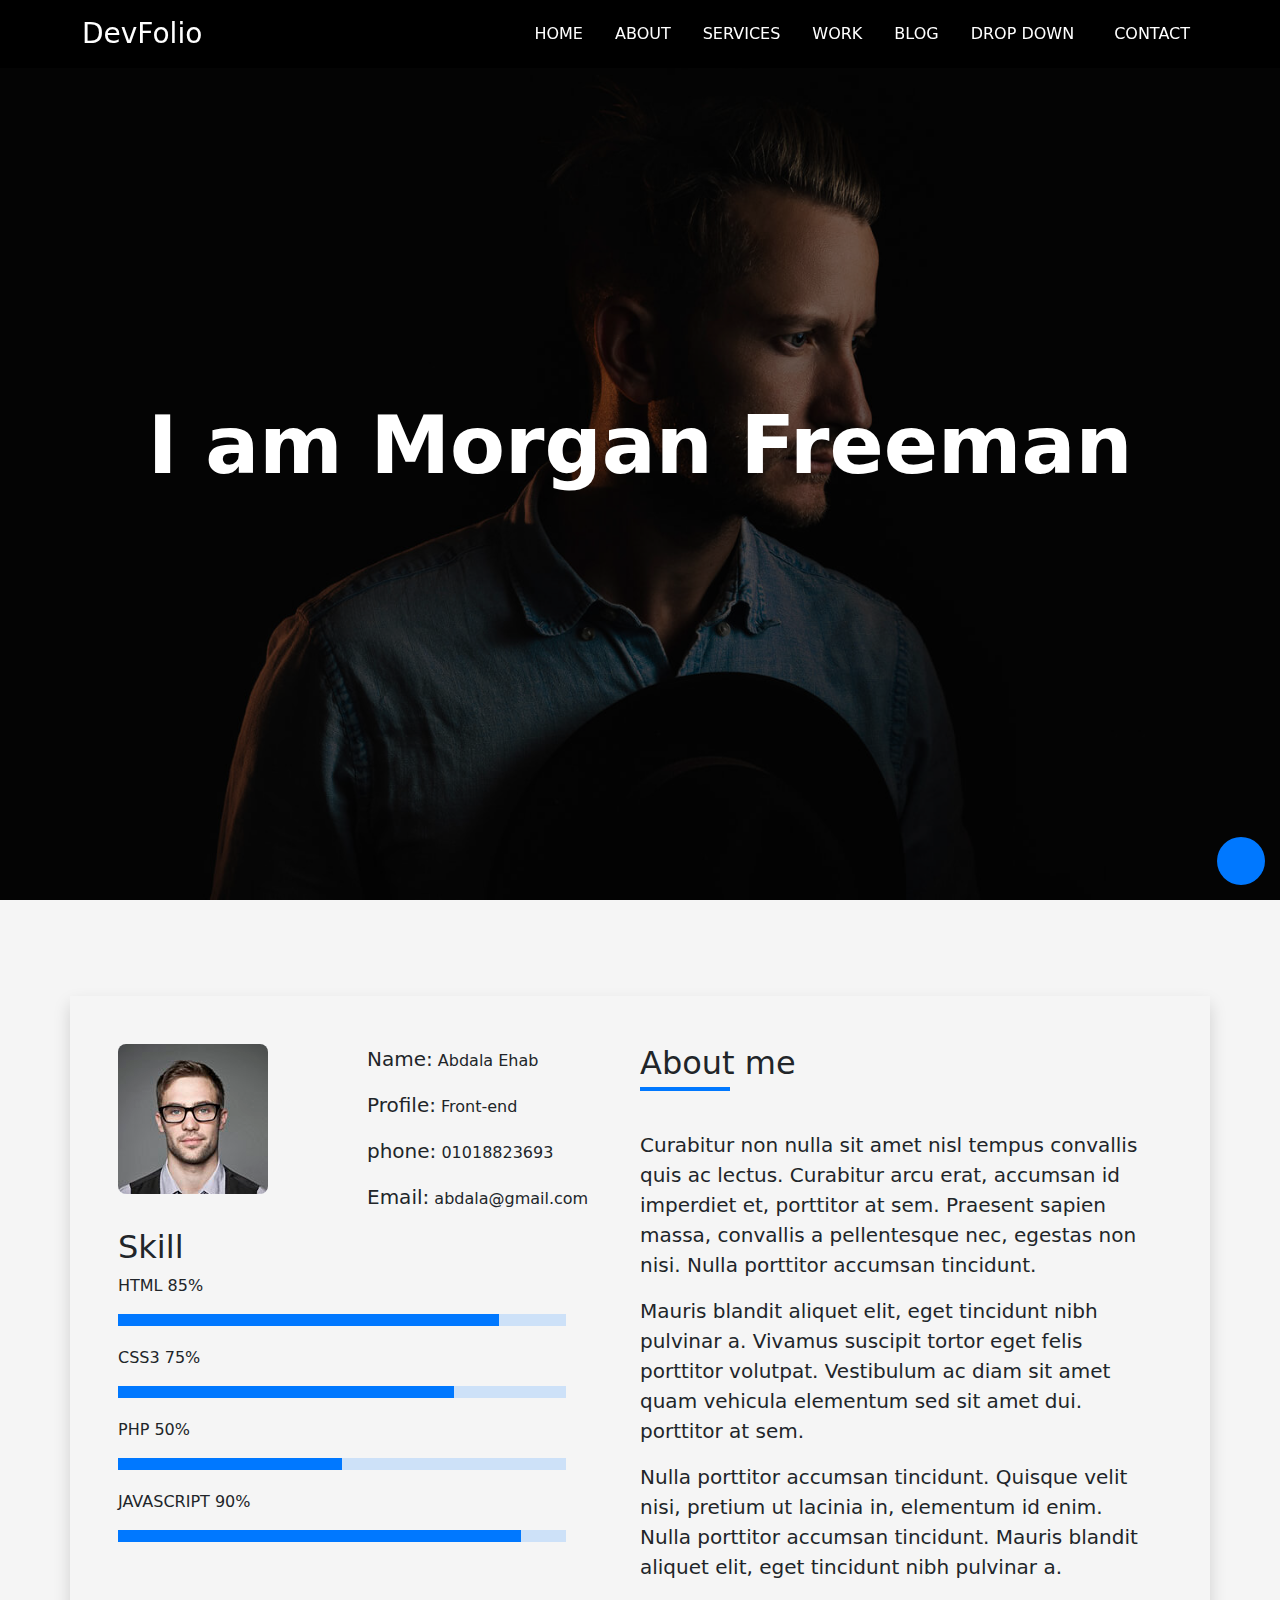
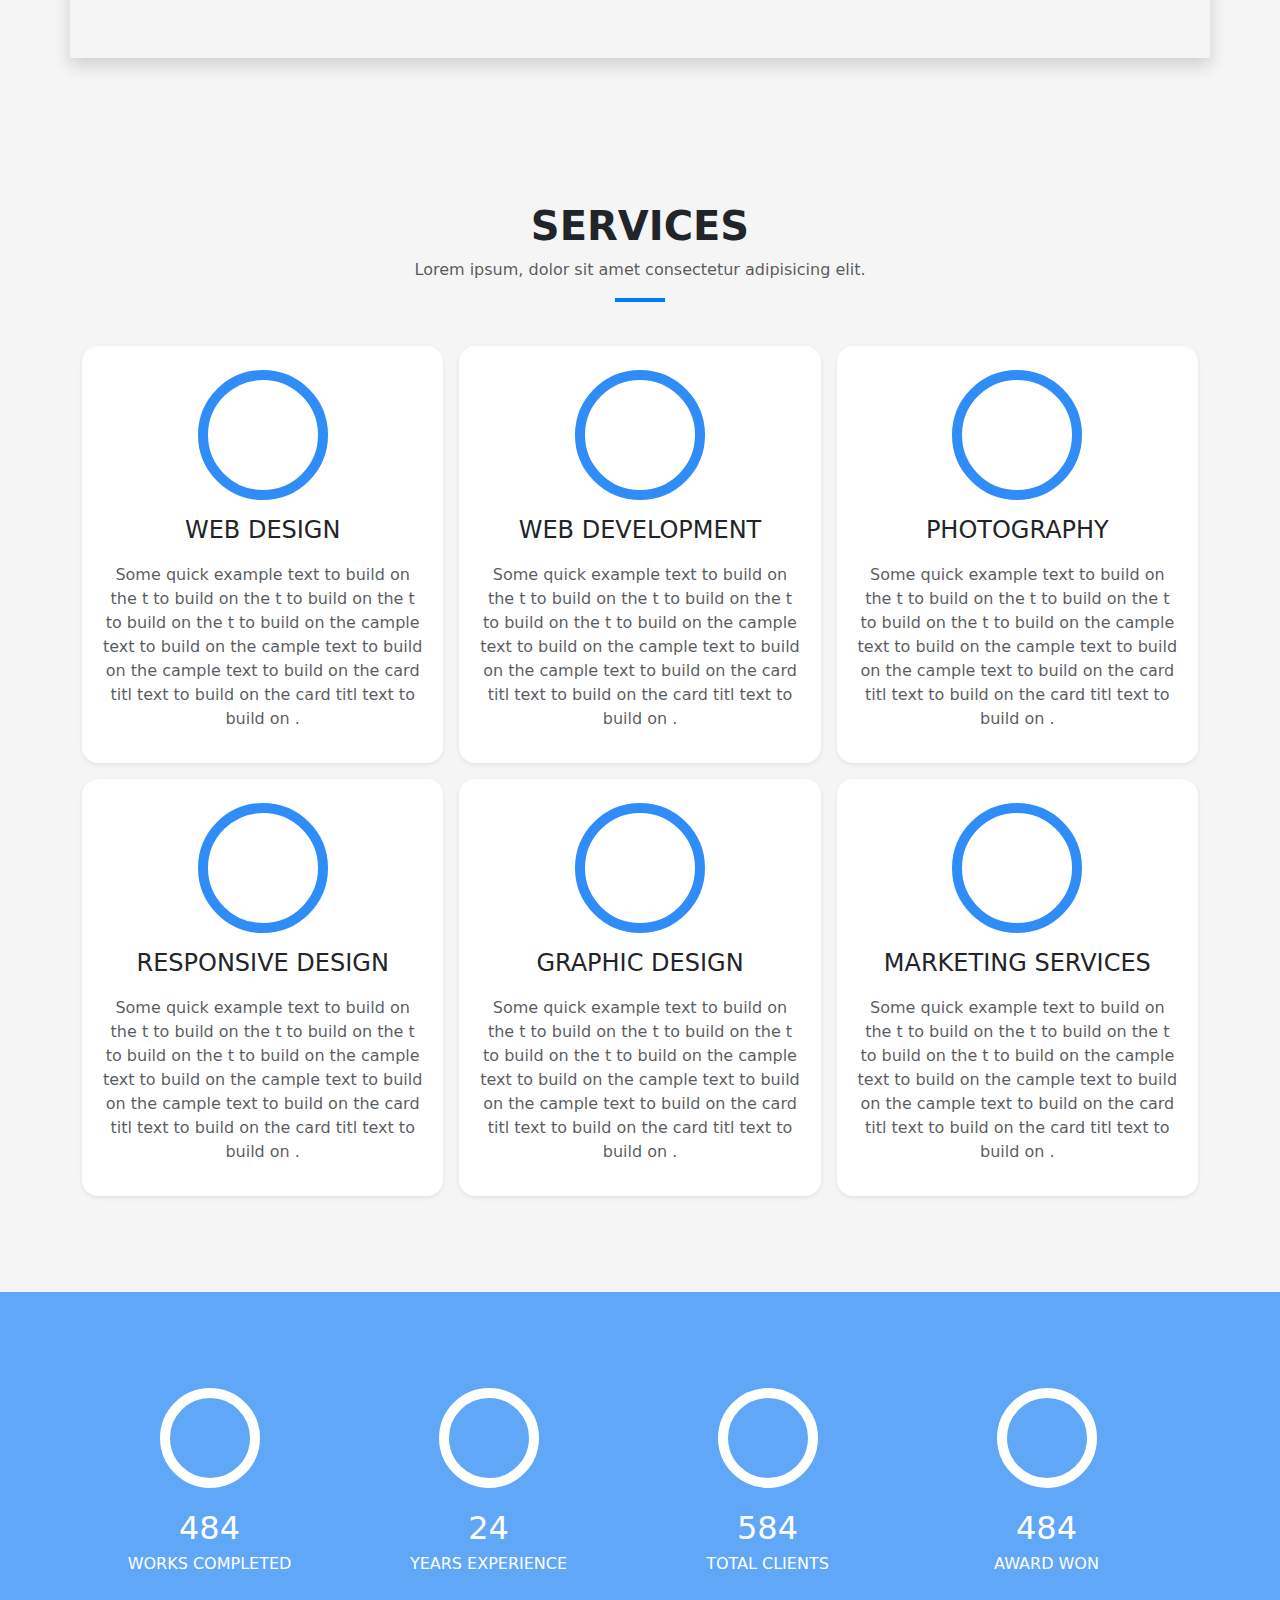
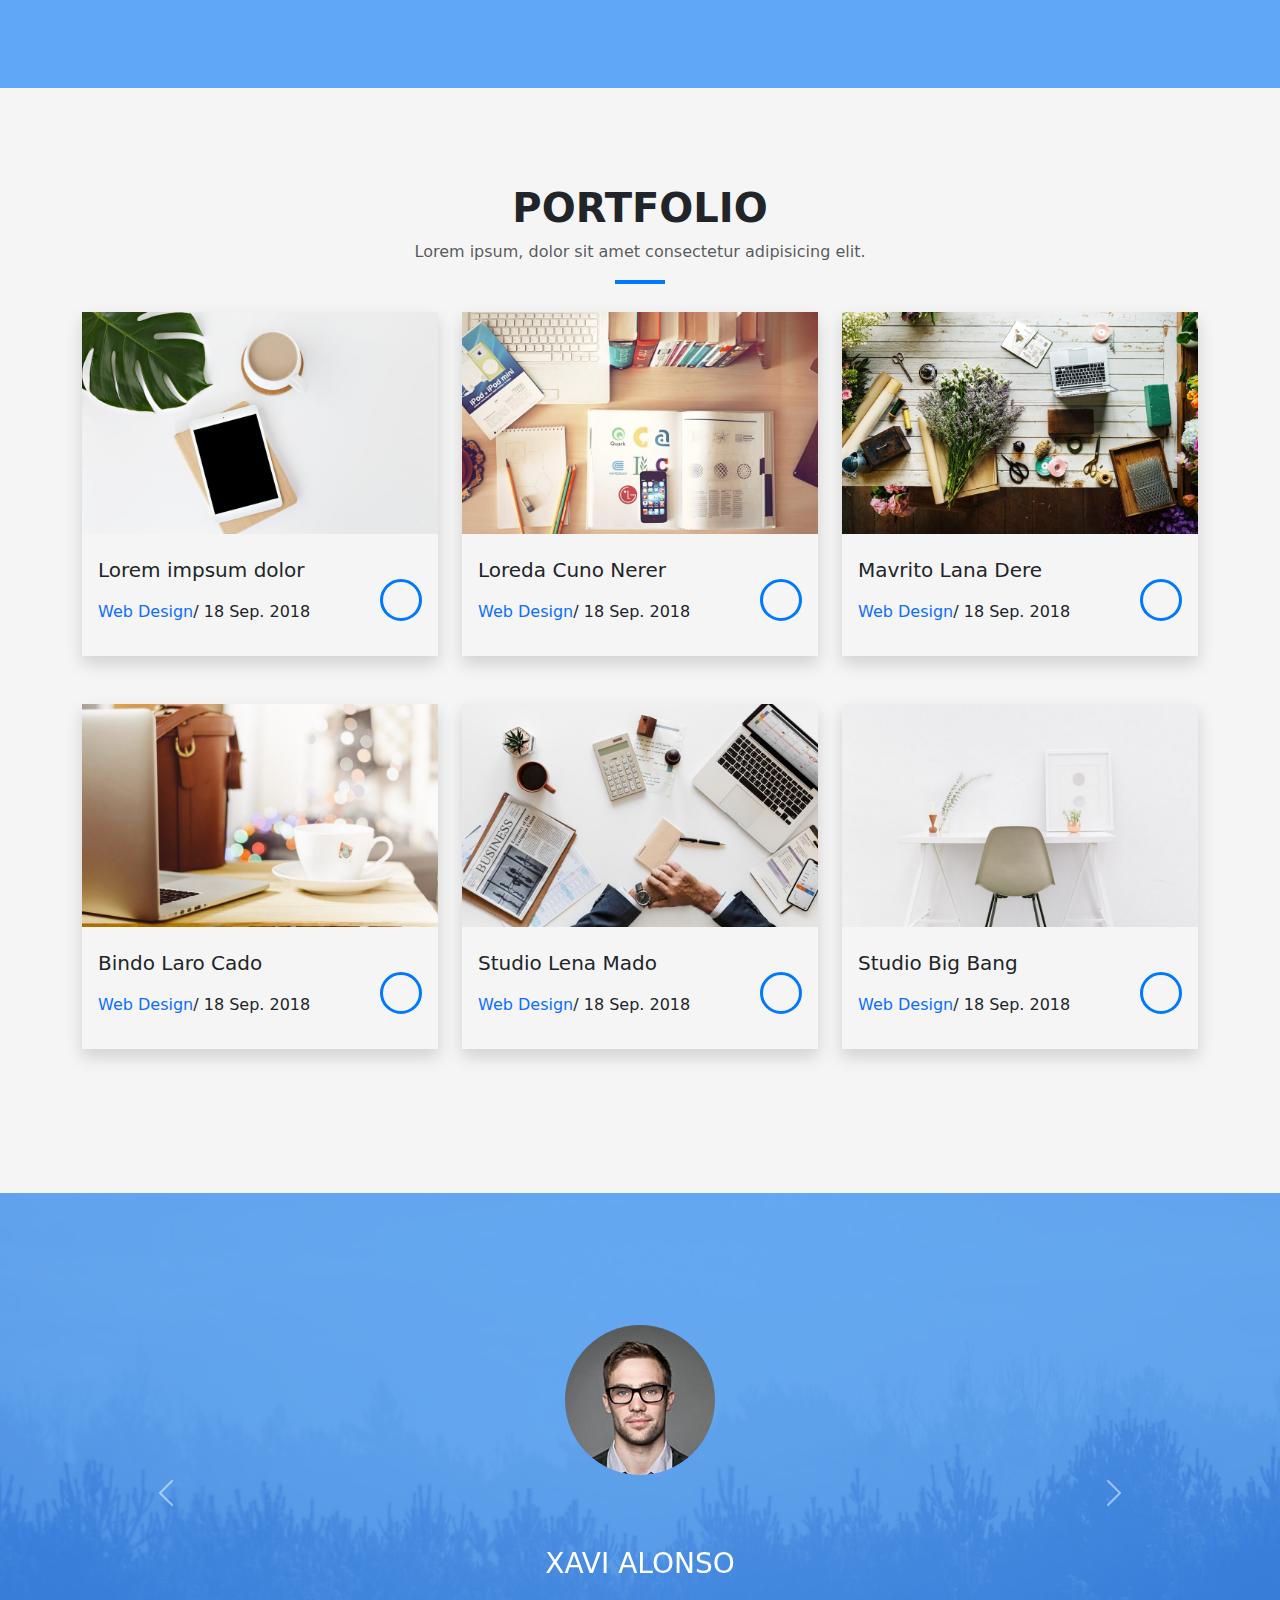
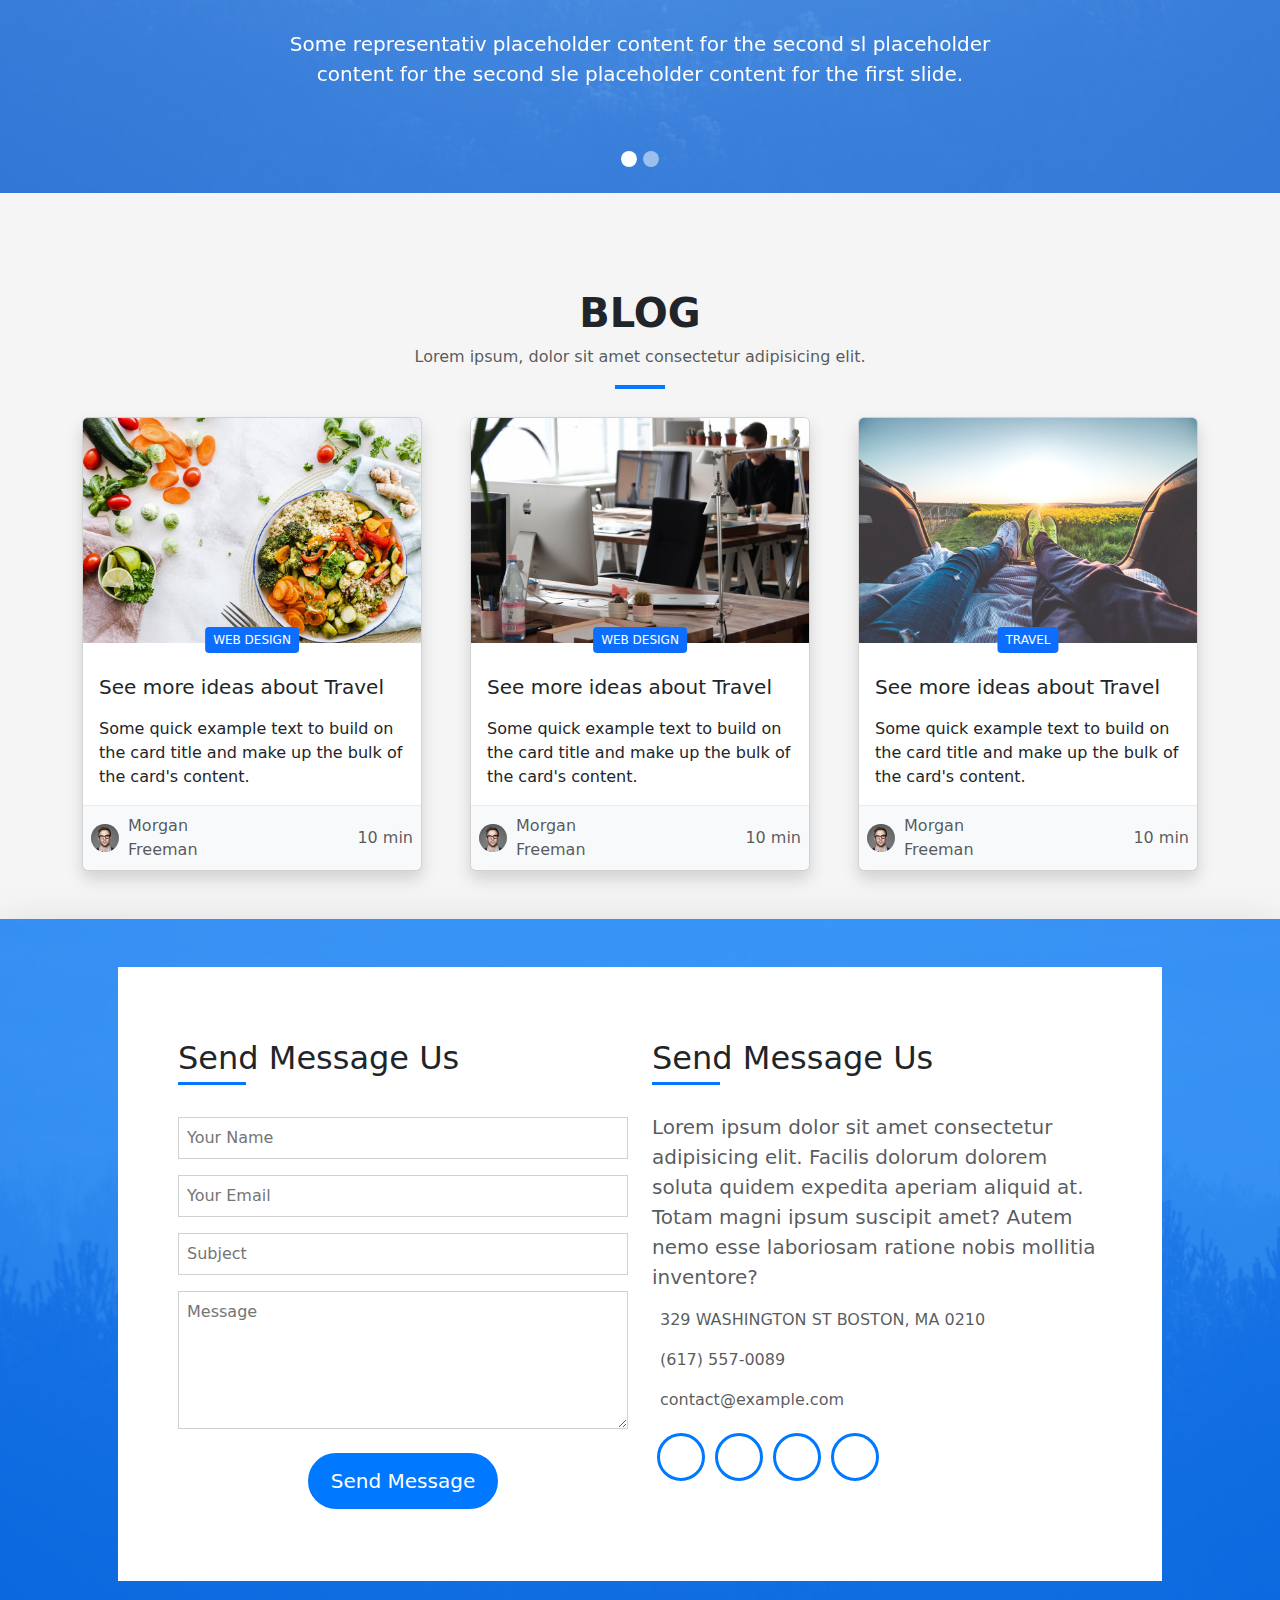
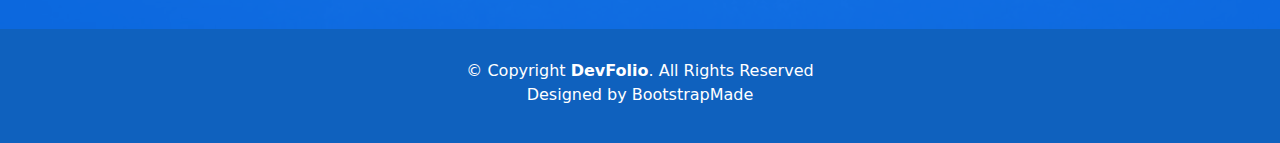
<file: index.html>
<!DOCTYPE html>
<html lang="en">

<head>
  <meta charset="UTF-8" />
  <meta http-equiv="X-UA-Compatible" content="IE=edge" />
  <meta name="viewport" content="width=device-width, initial-scale=1.0" />
  <title>DevFolio</title>
  <link rel="icon" href="img/apple-touch.icon">
  <link rel="stylesheet" href="https://cdnjs.cloudflare.com/ajax/libs/font-awesome/6.4.0/css/all.min.css"
    integrity="sha512-iecdLmaskl7CVkqkXNQ/ZH/XLlvWZOJyj7Yy7tcenmpD1ypASozpmT/E0iPtmFIB46ZmdtAc9eNBvH0H/ZpiBw=="
    crossorigin="anonymous" referrerpolicy="no-referrer" />
  <link rel="stylesheet" href="bootstrap/css/bootstrap.min.css" />
  <link rel="stylesheet" href="style.css" />
</head>

<body>


  <nav class="navbar position-fixed w-100 navbar-expand-lg  ">
    <div class="container">
      <a class="fs-3 navbar-brand " href="#">DevFolio</a>
      <button class="navbar-toggler" type="button" data-bs-toggle="collapse" data-bs-target="#navbarSupportedContent"
        aria-controls="navbarSupportedContent" aria-expanded="false" aria-label="Toggle navigation">
        <i class="fs-3  text-white fa-solid fa-bars"></i>
      </button>
      <div class=" collapse navbar-collapse" id="navbarSupportedContent">
        <ul class="navbar-nav ms-auto mb-2 mb-lg-0">
          <li class="me-3  fw-medium  nav-item">
            <a class="nav-link border-bot active" aria-current="page" href="#HOME">HOME</a>
          </li>
          <li class="me-3 fw-medium  nav-item">
            <a class="nav-link   border-bot " aria-current="page" href="#ABOUT">ABOUT</a>
          </li>
          <li class="me-3 fw-medium  nav-item">
            <a class="nav-link  border-bot " href="#SERVICES">SERVICES</a>
          </li>
          <li class="me-3  fw-medium nav-item">
            <a class="nav-link  border-bot " href="#PORTFOLIO">WORK</a>
          </li>
          <li class="me-3  fw-medium nav-item">
            <a class="nav-link  border-bot " href="#BLOG">BLOG</a>
          </li>
          <li class="me-3 fw-medium  nav-item dropdown">
            <a class=" border-bot nav-link " href="#" role="button" data-bs-toggle="dropdown" aria-expanded="false">
              DROP DOWN<i class="ms-2 fa-solid fa-caret-down"></i>
            </a>
            <ul class=" dropdown-menu">
              <li><a class=" dropdown-item" href="#">Action</a></li>
              <li><a class=" dropdown-item" href="#">Another action</a></li>
              <li><a class=" dropdown-item" href="#">Something else here</a></li>
            </ul>
          </li>
          <li class=" fw-medium  nav-item">
            <a href="#CONTACT" class="nav-link  border-bot  ">CONTACT</a>
          </li>
        </ul>

      </div>
    </div>
  </nav>







  <header id="HOME">
    <div class="home-back d-flex align-items-center">



      <div class=" container">
        <section class="home col-12 text-center text-white">
          <h1 class="h1 iam">I am Morgan Freeman <br></h1>
        </section>
      </div>



    </div>

  </header>
  <section id="ABOUT" class="about p-5 my-5 text-black">
    <div class="text-dark container">
      <div class="row shadow">
        <div class="row p-5 skills">


          <div class="  col-md-12 col-lg-6  d-flex flex-wrap ">
            <div class="info wrap  col-12  d-flex  flex-wrap   ">
              <div class="img col-md-6 col-lg-6 col-12   mb-4">
                <img class="rounded-3 " src="img/testimonial-2.jpg" alt="" />
              </div>
              <div class="col-md-6 col-lg-6  col-12  info">
                <p class="text-dark">
                  <span class="fs-5">Name:</span> Abdala Ehab
                </p>
                <p class="text-dark">
                  <span class="fs-5">Profile:</span> Front-end
                </p>
                <p class="text-dark">
                  <span class="fs-5">phone:</span> 01018823693
                </p>
                <p class="text-dark">
                  <span class="fs-5">Email:</span> abdala@gmail.com
                </p>
              </div>
            </div>

            <div class="col-12 mb-5 skill">
              <h2>Skill</h2>
              <p>HTML 85%</p>
              <div class="blue-light">
                <div class="blue blue-1"></div>
              </div>
              <p>CSS3 75%</p>
              <div class="blue-light">
                <div class="blue blue-2"></div>
              </div>
              <p>PHP 50%</p>
              <div class="blue-light">
                <div class="blue blue-3"></div>
              </div>
              <p>JAVASCRIPT 90%</p>
              <div class="blue-light">
                <div class="blue blue-4"></div>
              </div>
            </div>
          </div>



          <div class=" col-lg-6 col-12 about-me">
            <h2 class="position-relative mb-5">About me</h2>
            <p class="fs-5 fw-light">
              Curabitur non nulla sit amet nisl tempus convallis quis ac
              lectus. Curabitur arcu erat, accumsan id imperdiet et, porttitor
              at sem. Praesent sapien massa, convallis a pellentesque nec,
              egestas non nisi. Nulla porttitor accumsan tincidunt.
            </p>

            <p class="fs-5 fw-light">
              Mauris blandit aliquet elit, eget tincidunt nibh pulvinar a.
              Vivamus suscipit tortor eget felis porttitor volutpat.
              Vestibulum ac diam sit amet quam vehicula elementum sed sit amet
              dui. porttitor at sem.
            </p>

            <p class="fs-5 fw-light">
              Nulla porttitor accumsan tincidunt. Quisque velit nisi, pretium
              ut lacinia in, elementum id enim. Nulla porttitor accumsan
              tincidunt. Mauris blandit aliquet elit, eget tincidunt nibh
              pulvinar a.
            </p>
          </div>

        </div>
      </div>
    </div>
  </section>
  <section id="SERVICES" class="SERVICES py-5">
    <div class="container text-center">
      <div class="title mb-5">
        <h2 class="fs-1 fw-bold">SERVICES</h2>
        <p class="text-muted position-relative">
          Lorem ipsum, dolor sit amet consectetur adipisicing elit.
        </p>
      </div>
      <div class="row g-3 mt-5">

        <div class="col-lg-4 back-w  col-md-6 col-sm-12 card border-0 ">
          <div class="shadow-sm bg-white card-1 p-1 pb-3 rounded-4  ">
            <div class="icon icon-1 fs-1 rounded-circle d-flex align-items-center justify-content-center   mt-5">
              <i class="fa-solid fa-briefcase"></i>
            </div>
            <div class="card-body">
              <h5 class="card-title fs-4">WEB DESIGN</h5>
              <p class="card-text text-muted">
                Some quick example text to build on the t to build on the t to
                build on the t to build on the t to build on the cample text to
                build on the cample text to build on the cample text to build on
                the card titl text to build on the card titl text to build on
                .
              </p>
            </div>
          </div>
        </div>
        <div class="col-lg-4 back-w  col-md-6 col-sm-12 card border-0 ">
          <div class="shadow-sm bg-white card-1 p-1 pb-3   rounded-4  ">
            <div class="icon icon-1 fs-1 rounded-circle d-flex align-items-center justify-content-center   mt-5">
              <i class="fa-solid fa-newspaper"></i>
            </div>
            <div class="card-body">
              <h5 class="card-title fs-4">WEB DEVELOPMENT</h5>
              <p class="card-text text-muted">
                Some quick example text to build on the t to build on the t to
                build on the t to build on the t to build on the cample text to
                build on the cample text to build on the cample text to build on
                the card titl text to build on the card titl text to build on
                .
              </p>
            </div>
          </div>
        </div>
        <div class="col-lg-4 back-w  col-md-6 col-sm-12 card border-0 ">
          <div class="shadow-sm bg-white card-1 p-1 pb-3   rounded-4  ">
            <div class="icon icon-1 fs-1 rounded-circle d-flex align-items-center justify-content-center   mt-5">
              <i class="fa-solid fa-signal"></i>
            </div>
            <div class="card-body">
              <h5 class="card-title fs-4">PHOTOGRAPHY</h5>
              <p class="card-text text-muted">
                Some quick example text to build on the t to build on the t to
                build on the t to build on the t to build on the cample text to
                build on the cample text to build on the cample text to build on
                the card titl text to build on the card titl text to build on
                .
              </p>
            </div>
          </div>
        </div>
        <div class="col-lg-4 back-w   col-md-6 col-sm-12 card border-0 ">
          <div class="shadow-sm bg-white  card-1 p-1 pb-3   rounded-4  ">
            <div class="icon icon-1 fs-1 rounded-circle d-flex align-items-center justify-content-center   mt-5">
              <i class="fa-solid fa-paperclip"></i>
            </div>
            <div class="card-body">
              <h5 class="card-title fs-4">RESPONSIVE DESIGN</h5>
              <p class="card-text text-muted">
                Some quick example text to build on the t to build on the t to
                build on the t to build on the t to build on the cample text to
                build on the cample text to build on the cample text to build on
                the card titl text to build on the card titl text to build on
                .
              </p>
            </div>
          </div>
        </div>
        <div class="col-lg-4 back-w  col-md-6 col-sm-12 card border-0 ">
          <div class="shadow-sm bg-white card-1 p-1 pb-3   rounded-4  ">
            <div class="icon icon-1 fs-1 rounded-circle d-flex align-items-center justify-content-center   mt-5">
              <i class="fa-solid fa-sun"></i>
            </div>
            <div class="card-body">
              <h5 class="card-title fs-4">GRAPHIC DESIGN</h5>
              <p class="card-text text-muted">
                Some quick example text to build on the t to build on the t to
                build on the t to build on the t to build on the cample text to
                build on the cample text to build on the cample text to build on
                the card titl text to build on the card titl text to build on
                .
              </p>
            </div>
          </div>
        </div>
        <div class="col-lg-4 back-w  col-md-6 col-sm-12 card border-0 ">
          <div class="shadow-sm bg-white card-1 p-1  pb-3  rounded-4  ">
            <div class="icon icon-1 fs-1 rounded-circle d-flex align-items-center justify-content-center   mt-5">
              <i class="fa-solid fa-calendar-days"></i>
            </div>
            <div class="card-body">
              <h5 class="card-title fs-4 ">MARKETING SERVICES</h5>
              <p class="card-text text-muted">
                Some quick example text to build on the t to build on the t to
                build on the t to build on the t to build on the cample text to
                build on the cample text to build on the cample text to build on
                the card titl text to build on the card titl text to build on
                .
              </p>
            </div>
          </div>
        </div>

      </div>
    </div>
  </section>
  <section class="icons-4 mt-5">
    <div class="color-back w-100 h-100">
      <div class="container w-100 h-100 text-center">
        <div class="row w-100 h-100 align-items-center pt-5 pb-5">
          <div class="mt-md-5 mb-md-5 flex-column d-flex justify-content-center align-items-center col-md-3 col-sm-12">
            <div
              class="mb-3 d-flex align-items-center justify-content-center p-5 border border-5 border-white rounded-circle border-icon">
              <i class="text-white fs-1 fa-solid fa-check"></i>
            </div>

            <p class="text-white" text-center>
              <span class="fs-2 d-block">484</span> WORKS COMPLETED
            </p>
          </div>

          <div class="mt-md-5 mb-md-5 flex-column d-flex justify-content-center align-items-center col-md-3 col-sm-12">
            <div
              class="mb-3 d-flex align-items-center justify-content-center p-5 border border-5 border-white rounded-circle border-icon">
              <i class="text-white fs-1 fa-solid fa-user-group"></i>
            </div>

            <p class="text-white text-center">
              <span class="fs-2 d-block">24</span> YEARS EXPERIENCE
            </p>
          </div>

          <div class="mt-md-5 mb-md-5 flex-column d-flex justify-content-center align-items-center col-md-3 col-sm-12">
            <div
              class="mb-3 d-flex align-items-center justify-content-center p-5 border border-5 border-white rounded-circle border-icon">
              <i class="text-white fs-1 fa-solid fa-address-book"></i>
            </div>

            <p class="text-white text-center">
              <span class="fs-2 d-block">584</span> TOTAL CLIENTS
            </p>
          </div>

          <div class="mt-md-5 mb-md-5 flex-column d-flex justify-content-center align-items-center col-md-3 col-sm-12">
            <div
              class="mb-3 d-flex align-items-center justify-content-center p-5 border border-5 border-white rounded-circle border-icon">
              <i class="text-white fs-1 fa-solid fa-tag"></i>
            </div>

            <p class="text-white text-center">
              <span class="fs-2 d-block">484</span> AWARD WON
            </p>
          </div>
        </div>
      </div>
    </div>
  </section>
  <section id="PORTFOLIO" class="PORTFOLIO pt-5 pb-5 mt-5 mb-5">
    <div class="container text-center">
      <div class="title mb-5">
        <h2 class="fs-1 fw-bold">PORTFOLIO</h2>
        <p class="text-muted position-relative">
          Lorem ipsum, dolor sit amet consectetur adipisicing elit.
        </p>
      </div>


      <div class="row gy-5 justify-content-center align-items-center">

        <div class="  text-start col-lg-4 col-md-6 col-10 card transs border-0">
          <div class=" shadow transss h-100 ">
            <div class="hi h-75">


              <img src="img/work-1.jpg" class="card-img-top trans rounded-0 h-100 w-100" alt="..." />

            </div>


            <div class="py-4 zzz h-25 card-body d-flex align-items-center justify-content-between">
              <div class="">
                <h5 class="card-title">Lorem impsum dolor</h5>
                <p class="card-text mb-2">
                  <span class="text-primary">Web Design</span>/ 18 Sep. 2018
                </p>
              </div>
              <div class="d-flex plus align-items-center  justify-content-center">
                <a target="_blank" href="file:///D:/%D8%B1%D9%88%D8%AA/Assingnment6/New%20folder/index.html" class=""><i
                    class="fa-solid fa-plus"></i></a>
              </div>
            </div>
          </div>
        </div>

        <div class="  text-start col-lg-4 col-md-6 col-10 card transs border-0">
          <div class=" shadow transss h-100 ">
            <div class="hi h-75">


              <img src="img/work-6.jpg" class="card-img-top trans rounded-0 h-100 w-100" alt="..." />

            </div>


            <div class="py-4 zzz h-25 card-body d-flex align-items-center justify-content-between">
              <div>
                <h5 class="card-title">Loreda Cuno Nerer</h5>
                <p class="card-text mb-2">
                  <span class="text-primary">Web Design</span>/ 18 Sep. 2018
                </p>
              </div>
              <div class="d-flex plus align-items-center  justify-content-center">
                <a target="_blank" href="file:///D:/%D8%B1%D9%88%D8%AA/Assingnment6/New%20folder/index.html" class=""><i
                    class="fa-solid fa-plus"></i></a>
              </div>
            </div>
          </div>
        </div>


        <div class="  text-start col-lg-4 col-md-6 col-10 card transs border-0">
          <div class=" shadow transss h-100 ">
            <div class="hi h-75">
              <img src="img/work-5.jpg" class="card-img-top trans rounded-0 h-100 w-100" alt="..." />
            </div>
            <div class="py-4 zzz h-25 card-body d-flex align-items-center justify-content-between">
              <div>
                <h5 class="card-title">Mavrito Lana Dere</h5>
                <p class="card-text mb-2">
                  <span class="text-primary">Web Design</span>/ 18 Sep. 2018
                </p>
              </div>
              <div class="d-flex plus align-items-center  justify-content-center">
                <a target="_blank" href="file:///D:/%D8%B1%D9%88%D8%AA/Assingnment6/New%20folder/index.html" class=""><i
                    class="fa-solid fa-plus"></i></a>
              </div>
            </div>
          </div>
        </div>


        <div class="  text-start col-lg-4 col-md-6 col-10 card transs border-0">
          <div class=" shadow transss h-100 ">
            <div class="hi h-75">
              <img src="img/work-4.jpg" class="card-img-top trans rounded-0 h-100 w-100" alt="..." />
            </div>
            <div class="py-4 zzz h-25 card-body d-flex align-items-center justify-content-between">
              <div>
                <h5 class="card-title">Bindo Laro Cado</h5>
                <p class="card-text mb-2">
                  <span class="text-primary">Web Design</span>/ 18 Sep. 2018
                </p>
              </div>
              <div class="d-flex plus align-items-center  justify-content-center">
                <a target="_blank" href="file:///D:/%D8%B1%D9%88%D8%AA/Assingnment6/New%20folder/index.html" class=""><i
                    class="fa-solid fa-plus"></i></a>
              </div>
            </div>
          </div>
        </div>


        <div class="  text-start col-lg-4 col-md-6 col-10 card transs border-0">
          <div class=" shadow transss h-100 ">
            <div class="hi h-75">


              <img src="img/work-3.jpg" class="card-img-top trans rounded-0 h-100 w-100" alt="..." />

            </div>


            <div class="py-4 zzz h-25 card-body d-flex align-items-center justify-content-between">
              <div>
                <h5 class="card-title">Studio Lena Mado</h5>
                <p class="card-text mb-2">
                  <span class="text-primary">Web Design</span>/ 18 Sep. 2018
                </p>
              </div>
              <div class="d-flex plus align-items-center  justify-content-center">
                <a target="_blank" href="file:///D:/%D8%B1%D9%88%D8%AA/Assingnment6/New%20folder/index.html" class=""><i
                    class="fa-solid fa-plus"></i></a>
              </div>
            </div>
          </div>
        </div>
        <div class="  text-start col-lg-4 col-md-6 col-10 card transs border-0">
          <div class=" shadow transss h-100 ">
            <div class="hi h-75">


              <img src="img/work-2.jpg" class="card-img-top trans rounded-0 h-100 w-100" alt="..." />

            </div>


            <div class="py-4 zzz h-25 card-body d-flex align-items-center justify-content-between">
              <div>
                <h5 class="card-title">Studio Big Bang</h5>
                <p class="card-text mb-2">
                  <span class="text-primary">Web Design</span>/ 18 Sep. 2018
                </p>
              </div>
              <div class="d-flex plus align-items-center  justify-content-center">
                <a target="_blank" href="file:///D:/%D8%B1%D9%88%D8%AA/Assingnment6/New%20folder/index.html" class=""><i
                    class="fa-solid fa-plus"></i></a>
              </div>
            </div>
          </div>
        </div>








      </div>
    </div>
  </section>
  <section class="py-5">
    <div class="info-cast">
      <div class="color-back">
        <div class="container text-center  h-100 w-100 ">
          <div id="carouselExampleCaptions"
            class=" w-100 h-100 pb-5 d-flex justify-content-center align-items-center carousel slide"
            data-bs-ride="carousel">
            <div class="carousel-indicators">
              <button type="button" data-bs-target="#carouselExampleCaptions" data-bs-slide-to="0" class="active"
                aria-current="true" aria-label="Slide 1"></button>
              <button type="button" data-bs-target="#carouselExampleCaptions" data-bs-slide-to="1"
                aria-label="Slide 2"></button>
              <!-- <button type="button" data-bs-target="#carouselExampleCaptions" data-bs-slide-to="2" aria-label="Slide 3"></button> -->
            </div>
            <div class="carousel-inner h-100 w-100">
              <div class="carousel-item active  h-100 w-100">
                <div class="d-flex align-items-center  justify-content-center h-75 w-100 ">
                  <img src="img/testimonial-2.jpg" class="   rounded-circle d-block " alt="...">
                </div>
                <div class="carousel-caption  d-md-block">
                  <h3 class=" mb-5">XAVI ALONSO</h3>
                  <p class="lead">Some representativ placeholder content for the second sl placeholder content for the
                    second sle placeholder content for the first slide.</p>
                </div>
              </div>
              <div class="carousel-item  h-100 w-100">
                <div class="d-flex align-items-center  justify-content-center h-75 w-100 ">
                  <img src="img/testimonial-4.jpg" class="   rounded-circle d-block " alt="...">
                </div>
                <div class="carousel-caption  d-md-block">
                  <h3 class=" mb-5">MARTA SOCRATE</h3>
                  <p class="lead">Some representative placeholder content for the second sl placeholder content for the
                    second sl placeholder content for the second slide.</p>
                </div>
              </div>
              <!-- <div class="carousel-item">
                <img src="..." class="d-block w-100" alt="...">
                <div class="carousel-caption d-none d-md-block">
                  <h5>Third slide label</h5>
                  <p>Some representative placeholder content for the third slide.</p>
                </div>
              </div> -->
            </div>
            <button class="carousel-control-prev" type="button" data-bs-target="#carouselExampleCaptions"
              data-bs-slide="prev">
              <span class="carousel-control-prev-icon" aria-hidden="true"></span>
              <span class="visually-hidden">Previous</span>
            </button>
            <button class="carousel-control-next" type="button" data-bs-target="#carouselExampleCaptions"
              data-bs-slide="next">
              <span class="carousel-control-next-icon" aria-hidden="true"></span>
              <span class="visually-hidden">Next</span>
            </button>
          </div>



        </div>
      </div>
    </div>
  </section>
  <section id="BLOG" class="text-center my-5">
    <div class="container">
      <div class="title mb-5">
        <h2 class="fs-1 fw-bold">BLOG</h2>
        <p class="text-muted position-relative">
          Lorem ipsum, dolor sit amet consectetur adipisicing elit.
        </p>
      </div>

      <div class="row justify-content-center text-start g-5">
        <div class="col-lg-4 col-md-8 col-10 ">
          <div class="card shadow">
            <img src="img/post-2.jpg" class="card-img-top" alt="..." />
            <div class="card-body icon-but">
              <button class=" bg-primary rounded-1 py-1 px-2 text-white border-0 but">WEB DESIGN</button>
              <h5 class="card-title mt-3">See more ideas about Travel</h5>
              <p class="card-text">
                Some quick example text to build on the card title and make up
                the bulk of the card's content.
              </p>
            </div>

            <div
              class="rounded-bottom-2 bg-light border-top p-2 border-1 border-light-subtle d-flex justify-content-between align-items-center">
              <a href="#" class="w-50 text-muted d-flex align-items-center card-link"><span class="w-25"><img
                    src="img/testimonial-2.jpg" class="rounded-circle w-75" alt="" /></span></span> <span class="hover">
                  Morgan Freeman</span>
              </a>
              <span class="text-muted c"><i class="fa-regular fa-clock"></i> 10 min </span>
            </div>
          </div>
        </div>
        <div class="col-lg-4 col-md-8 col-10">
          <div class="card shadow">
            <img src="img/post-3.jpg" class="card-img-top" alt="..." />
            <div class="card-body icon-but">
              <button class=" bg-primary rounded-1 py-1 px-2 text-white border-0 but">WEB DESIGN</button>
              <h5 class="card-title mt-3">See more ideas about Travel</h5>
              <p class="card-text">
                Some quick example text to build on the card title and make up
                the bulk of the card's content.
              </p>
            </div>

            <div
              class="rounded-bottom-2 bg-light border-top p-2 border-1 border-light-subtle d-flex justify-content-between align-items-center">
              <a href="#" class="w-50 text-muted d-flex align-items-center card-link"><span class="w-25"><img
                    src="img/testimonial-2.jpg" class="rounded-circle w-75" alt="" /></span> <span class="hover"> Morgan
                  Freeman</span> </a>
              <span class="text-muted "><i class="fa-regular fa-clock"></i> 10 min </span>
            </div>
          </div>
        </div>
        <div class="col-lg-4 col-md-8 col-10">
          <div class="card shadow">
            <img src="img/post-1.jpg" class="card-img-top" alt="..." />
            <div class="card-body icon-but">
              <button class=" bg-primary rounded-1 py-1 px-2 text-white border-0 but">TRAVEL</button>
              <h5 class="card-title mt-3">See more ideas about Travel</h5>
              <p class="card-text">
                Some quick example text to build on the card title and make up
                the bulk of the card's content.
              </p>
            </div>

            <div
              class="  rounded-bottom-2 bg-light border-top p-2 border-1 border-light-subtle d-flex justify-content-between align-items-center">
              <a href="#" class="  w-50 text-muted d-flex align-items-center card-link"><span class="w-25"><img
                    src="img/testimonial-2.jpg" class="rounded-circle w-75" alt="" /></span> <span class="hover"> Morgan
                  Freeman</span> </a>
              <span class="text-muted"><i class="fa-regular fa-clock"></i> 10 min </span>
            </div>
          </div>
        </div>
      </div>



  </section>
  <section id="CONTACT" class="CONTACT  shadow-lg ">
    <div class="back   ">
      <div class="container ">
        <div class="m p-md-5 p-3 ">
          <div class="row  bg-white p-md-5">

            <div class="send  col-md-6  col-sm-12">

              <h2 class="my-4 lain">Send Message Us</h2>
              <form class="d-flex flex-column">
                <input type="text" class="in   mt-3 p-2" required placeholder="Your Name">
                <input type="email" class="in   mt-3 p-2" required placeholder="Your Email">
                <input type="text " class="in   mt-3 p-2" placeholder="Subject">
                <textarea class="in mt-3    p-2" name="" id="" rows="5" placeholder="Message"></textarea>
                <button type="submit" class="  text-white  rounded-pill   fs-5 my-4  but-but ">Send Message</button>
              </form>

            </div>
            <div class="col-md-6  col-sm-12">

              <h2 class=" my-4 lain">Send Message Us</h2>
              <p class=" lead par-2 text-muted  ">Lorem ipsum dolor sit amet consectetur adipisicing elit. Facilis
                dolorum dolorem soluta quidem expedita aperiam aliquid at. Totam magni ipsum suscipit amet? Autem nemo
                esse laboriosam ratione nobis mollitia inventore?</p>
              <p><span class=""><i class=" text-primary fa-solid fa-location-dot"></i></span> <span
                  class="ms-2 text-muted ">329 WASHINGTON ST BOSTON, MA 0210</span> </p>
              <p><span class=""><i class=" text-primary fa-solid fa-mobile-screen-button"></i></span> <span
                  class="ms-2 text-muted ">(617) 557-0089</span> </p>
              <p><span class=""><i class="text-primary  fa-regular fa-envelope"></i></span> <span
                  class="ms-2 text-muted "> contact@example.com</span></p>
              <div class="icons d-flex">
                <div class="circlel-4">
                  <a class="hov" target="_blank" href="https://www.facebook.com/">

                    <i class="fa-brands fa-facebook"></i>
                  </a>
                </div>
                <div class="circlel-4">
                  <a class="hov" target="_blank" href="https://www.instagram.com/">

                    <i class="fa-brands fa-instagram"></i>
                  </a>
                </div>
                <div class="circlel-4">
                  <a class="hov" target="_blank" href="https://www.linkedin.com/feed/">

                    <i class="fa-brands fa-linkedin"></i>
                  </a>
                </div>
                <div class="circlel-4">
                  <a class="hov" target="_blank" href="https://twitter.com/?lang=ar">

                    <i class="fa-brands fa-twitter"></i>
                  </a>
                </div>
              </div>


            </div>
          </div>
        </div>
      </div>
    </div>
  </section>
  <footer class="text-center text-white ">
    <p>© Copyright <span class="fw-bold">DevFolio</span>. All Rights Reserved
      <br>
      <span>Designed by BootstrapMade</span>
    </p>
  </footer>
  <div class="up-to-back">
    <a href="#HOME"><i class="fa-solid fa-arrow-up"></i></a>

  </div>
  <script src="bootstrap/js/bootstrap.bundle.min.js"></script>
</body>

</html>
</file>
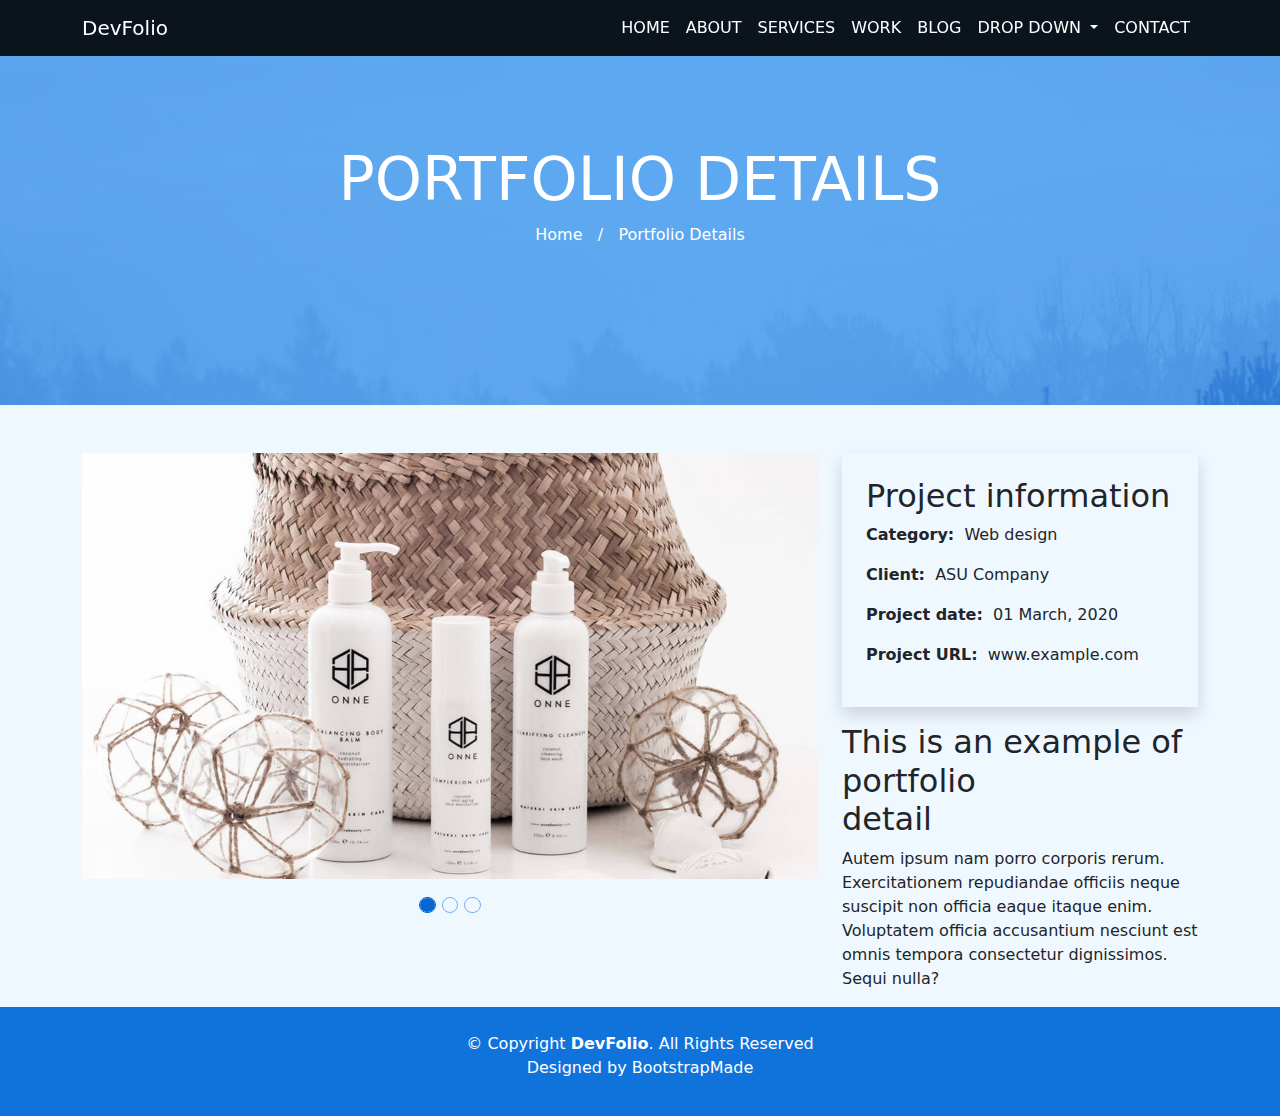
<file: New folder/index.html>
<!DOCTYPE html>
<html lang="en">
  <head>
    <meta charset="UTF-8" />
    <meta name="viewport" content="width=device-width, initial-scale=1.0" />
    <link rel="stylesheet" href="style.css" />
    <link rel="stylesheet" href="../bootstrap/css/bootstrap.min.css" />
    <title>DETAILS</title>
    <link rel="icon " href="img/apple-touch.icon">
  </head>
  <body>
    <nav class="navbar position-fixed w-100 navbar-expand-lg">
      <div class="container">
        <a class="navbar-brand" href="#">DevFolio</a>
        <button
          class="navbar-toggler"
          type="button"
          data-bs-toggle="collapse"
          data-bs-target="#navbarSupportedContent"
          aria-controls="navbarSupportedContent"
          aria-expanded="false"
          aria-label="Toggle navigation"
        >
          <span class="navbar-toggler-icon"></span>
        </button>
        <div class="collapse navbar-collapse" id="navbarSupportedContent">
          <ul class="navbar-nav ms-auto mb-2 mb-lg-0">
            <li class="nav-item">
              <a class="nav-link active" aria-current="page" href="#">HOME</a>
            </li>
            <li class="nav-item">
              <a class="nav-link" href="#">ABOUT</a>
            </li>
            <li class="nav-item">
              <a class="nav-link" href="#">SERVICES</a>
            </li>
            <li class="nav-item">
              <a class="nav-link" href="#">WORK</a>
            </li>
            <li class="nav-item">
              <a class="nav-link" href="#">BLOG</a>
            </li>

            <li class="nav-item dropdown">
              <a
                class="nav-link dropdown-toggle"
                href="#"
                role="button"
                data-bs-toggle="dropdown"
                aria-expanded="false"
              >
                DROP DOWN
              </a>
              <ul class="dropdown-menu">
                <li><a class="dropdown-item" href="#">Action</a></li>
                <li><a class="dropdown-item" href="#">Another action</a></li>
                <li><hr class="dropdown-divider" /></li>
                <li>
                  <a class="dropdown-item" href="#">Something else here</a>
                </li>
              </ul>
            </li>
            <li class="nav-item">
              <a class="nav-link">CONTACT</a>
            </li>
          </ul>
        </div>
      </div>
    </nav>

    <header>
      <div class="back d-flex align-items-center">
        <div class="container text-center text-white">
          <h1 class="fs">PORTFOLIO DETAILS</h1>
          <p class="">
            Home &nbsp; / &nbsp;<span class="text-white text-info">
              Portfolio Details</span
            >
          </p>
        </div>
      </div>
    </header>

    <section>
      <div class="container">
        <div class="row">
          <div class="col-lg-8 col-md-12 slied my-5">
            <div class="slied-2">
              <div
                id="carouselExampleIndicators"
                class="carousel slide"
                data-bs-ride="carousel"
              >
                <div class="carousel-indicators">
                  <button
                    type="button"
                    data-bs-target="#carouselExampleIndicators"
                    data-bs-slide-to="0"
                    class="active but-1"
                    aria-current="true"
                    aria-label="Slide 1"
                  ></button>
                  <button
                    type="button"
                    data-bs-target="#carouselExampleIndicators"
                    data-bs-slide-to="1"
                    aria-label="Slide 2 "
                    class="but-2"
                  ></button>
                  <button
                    type="button"
                    data-bs-target="#carouselExampleIndicators"
                    data-bs-slide-to="2"
                    aria-label="Slide 3 "
                    class="but-3"
                  ></button>
                </div>
                <div class="carousel-inner">
                  <div class="carousel-item active">
                    <img
                      src="img/portfolio-details-1.jpg"
                      class="d-block w-100"
                      alt="..."
                    />
                  </div>
                  <div class="carousel-item">
                    <img
                      src="img/portfolio-details-2.jpg"
                      class="d-block w-100"
                      alt="..."
                    />
                  </div>
                  <div class="carousel-item">
                    <img
                      src="img/portfolio-details-3.jpg"
                      class="d-block w-100"
                      alt="..."
                    />
                  </div>
                </div>
              </div>
            </div>
          </div>

          <div class="col-lg-4 col-md-12 tow-div mt-5">
            <div class="info-1 shadow mb-3 p-4">
              <h2>Project information</h2>
              <div>
                <p><span class="fw-bold">Category:</span>&nbsp; Web design</p>
                <p><span class="fw-bold">Client:</span>&nbsp; ASU Company</p>
                <p>
                  <span class="fw-bold">Project date:</span>&nbsp; 01 March,
                  2020
                </p>
                <p>
                  <span class="fw-bold">Project URL:</span>&nbsp;
                  www.example.com
                </p>
              </div>
            </div>

            <div class="info-2">
              <h2>
                This is an example of portfolio <br />
                detail
              </h2>
              <p>
                Autem ipsum nam porro corporis rerum. Exercitationem repudiandae
                officiis neque suscipit non officia eaque itaque enim.
                Voluptatem officia accusantium nesciunt est omnis tempora
                consectetur dignissimos. Sequi nulla?
              </p>
            </div>
          </div>
        </div>
      </div>
    </section>

    <footer class="text-center foot text-white">
      <p>
        © Copyright <span class="fw-bold"> DevFolio</span>. All Rights Reserved
        <br />Designed by BootstrapMade
      </p>
    </footer>

    <script src="../bootstrap/js/bootstrap.bundle.min.js"></script>
  </body>
</html>
</file>
<file: style.css>
* {
  margin: 0;
  padding: 0;
  box-sizing: border-box;
  scroll-behavior: smooth;
  scroll-padding-top: 100px;
}

a {
  text-decoration: none;
}
:root {
  --main-color: #fff;
  --blue-color: #0078ff;
  --blue-light: #cde1f8;
}
body,.transs {
  background-color: whitesmoke;
}
/* ========================================== */
header {
  background-image: url(img/hero-bg.jpg);
  background-size: cover;
  background-position: center center;
  height: 100vh;
  background-attachment: fixed;
}
.home-back {
  height: 100%;
  background-color: rgba(0, 0, 0, 0.493);
}
nav {
  z-index: 999999;
  background-color: rgba(0, 0, 0, 0.87);
}
.navbar a {
  color: #fff !important;
}
.sm-icon {
  color: #fff !important;
}

.dropdown-menu {
  background-color: #fff !important;
}
.dropdown-menu a {
  color: rgba(0, 0, 0, 0.76) !important;
}




.border-bot {
  position: relative;
}

.border-bot::after {
  content: "";
  position: absolute;
  background-color: #fff;
  width: 0;
  height: 2px;
  top: 100%;
  left: 0px;
  transition: all 0.7s;
}

.border-bot:hover::after {
  width: 80%;
  
}

.border-bot:hover::after {
  width: 100%;
  
}






/* ===================================== */

.iam {
  position: relative;
}
.iam::after {
  position: absolute;
  content: "";
  font-size: 2.5rem;
  top: 3em;
  left: 50%;
  transform: translateX(-50%);

  animation: move 15s infinite;
  animation-timing-function: linear;
}
@media(max-width:1100px){
  .iam {
    font-size: 4rem !important;
  }
  .iam::after{
    top: 4em;
  }
}
@media(max-width:500px){
  .iam {
    font-size: 3.2rem !important;
  }
  .iam::after{
    top: 4.3em;
  }
}
@keyframes move {
  0% {
    content: "D|";
  }
  1% {
    content: "De|";
  }
  2% {
    content: "Des|";
  }
  3% {
    content: "Desi|";
  }
  4% {
    content: "Desig|";
  }
  5% {
    content: "Design|";
  }
  7% {
    content: "Designe|";
  }
  8% {
    content: "Designer|";
  }
  9% {
    content: "Designer|";
  }
  10% {
    content: "Designer|";
  }
  11% {
    content: "Designer|";
  }
  12% {
    content: "Designer|";
  }
  13% {
    content: "Designe|";
  }
  14% {
    content: "Design|";
  }
  15% {
    content: "Desig|";
  }
  16% {
    content: "Desi|";
  }
  17% {
    content: "Des|";
  }
  18% {
    content: "De|";
  }
  19% {
    content: "D|";
  }
  20% {
    content: "|";
  }
  23% {
    content: "F|";
  }
  24% {
    content: "Fr|";
  }
  25% {
    content: "Fre|";
  }
  26% {
    content: "Free|";
  }
  27% {
    content: "Free|";
  }
  28% {
    content: "Freel|";
  }
  29% {
    content: "Freela|";
  }
  30% {
    content: "Freelan|";
  }
  31% {
    content: "Freelanc|";
  }
  32% {
    content: "Freelance|";
  }
  33% {
    content: "Freelancer|";
  }
  34% {
    content: "Freelancer|";
  }
  35% {
    content: "Freelancer|";
  }
  36% {
    content: "Freelancer|";
  }
  37% {
    content: "Freelancer|";
  }
  38% {
    content: "Freelance|";
  }
  39% {
    content: "Freelanc|";
  }
  40% {
    content: "Freelan|";
  }
  41% {
    content: "Freela|";
  }
  42% {
    content: "Freel|";
  }
  43% {
    content: "Free|";
  }
  44% {
    content: "Fre|";
  }
  45% {
    content: "Fr|";
  }
  46% {
    content: "F|";
  }
  47% {
    content: "|";
  }
  49% {
    content: "P|";
  }
  50% {
    content: "Ph|";
  }
  51% {
    content: "Pho|";
  }
  52% {
    content: "Phot|";
  }
  53% {
    content: "Photo|";
  }
  54% {
    content: "Photog|";
  }
  55% {
    content: "Photogr|";
  }
  56% {
    content: "Photogra|";
  }
  57% {
    content: "Photograp|";
  }
  58% {
    content: "Photograph|";
  }
  59% {
    content: "Photographe|";
  }
  60% {
    content: "Photographer|";
  }
  61% {
    content: "Photographer|";
  }
  62% {
    content: "Photographer|";
  }
  63% {
    content: "Photographer|";
  }
  64% {
    content: "Photographer|";
  }
  65% {
    content: "Photographe|";
  }
  66% {
    content: "Photograph|";
  }
  67% {
    content: "Photograp|";
  }
  68% {
    content: "Photogra|";
  }
  69% {
    content: "Photogr|";
  }
  70% {
    content: "Photog|";
  }
  71% {
    content: "Photo|";
  }
  72% {
    content: "Phot|";
  }
  73% {
    content: "Pho|";
  }
  74% {
    content: "Ph|";
  }
  75% {
    content: "P|";
  }
  76% {
    content: "|";
  }
  78% {
    content: "D|";
  }
  79% {
    content: "De|";
  }
  80% {
    content: "Dev|";
  }
  81% {
    content: "Deve|";
  }
  82% {
    content: "Devel|";
  }
  83% {
    content: "Develo|";
  }
  84% {
    content: "Develop|";
  }
  85% {
    content: "Develope|";
  }
  86% {
    content: "Developer|";
  }
  87% {
    content: "Developer|";
  }
  88% {
    content: "Developer|";
  }
  89% {
    content: "Developer|";
  }
  90% {
    content: "Developer|";
  }
  91% {
    content: "Develope|";
  }
  92% {
    content: "Develop|";
  }
  93% {
    content: "Develo|";
  }
  94% {
    content: "Devel|";
  }
  95% {
    content: "Deve|";
  }
  96% {
    content: "Dev|";
  }
  97% {
    content: "De|";
  }
  98% {
    content: "D|";
  }
  99% {
    content: "|";
  }
}

/* ============================================ */
/* section-1 */
.home .h1 {
  font-size: 5rem;
  font-weight: 600;
}

.about-me h2::after {
  content: "";
  background-color: var(--blue-color);
  position: absolute;
  top: 100%;
  left: 0;
  margin-top: 5px;
  height: 4px;
  width: 90px;
}

.skill .blue-light {
  width: 90%;
  height: 12px;
  margin-bottom: 20px;
  background-color: var(--blue-light);
}

.skill .blue {
  height: 100%;
  background-color: var(--blue-color);
}

.skill .blue-1 {
  width: 85%;
}

.skill .blue-2 {
  width: 75%;
}

.skill .blue-3 {
  width: 50%;
}

.skill .blue-4 {
  width: 90%;
}

/* =================================== */
/* #SERVICES */

.title::after {
  content: "";
  position: absolute;
  width: 50px;
  height: 4px;
  left: 50%;
  transform: translateX(-50%);
  background-color: var(--blue-color);
}
.SERVICES,.back-w {
  background-color: whitesmoke;
}

#SERVICES .icon {
  width: 5rem;
  height: 5rem;
  margin: auto;
  margin-top: 20px !important;
  border: #308df8 solid 10px;
  padding: 55px;
  transition: all 0.7s;
}

.card-1:hover .icon-1 {
  color: #fff;
  background-color: #0078ff;
  border: #a3c8f3 solid 10px !important;
}

.card-title {
  margin-bottom: 18px !important;
}
/* =========== */
.plus {
  width: 1rem;
  height: 1rem;
  border: #0078ff solid 3px;
  border-radius: 50%;
  padding: 18px;
  font-size: 20px;
  margin-bottom: -10px;
}
/* ========================= */

.icons-4 {
  background-image: url(img/post-3.jpg);
  background-position: center center;
  background-size: cover;
  min-height: fit-content;
  background-attachment: fixed;

}

.color-back {
  background-color: #0077ffcb;
}

.border-icon {
  width: 2rem;
  height: 2rem;
  padding: 40px !important;
  border: 10px  solid white !important;
}
/* ================================ */

/* PORTFOLIO */
.transs{
  cursor: pointer;
  
}
.trans {
  transition: all 1s;
}
.transss {
  overflow: hidden;
}
.transs:hover .trans {
  transform: scale(1.2);
}
.hi {
  overflow: hidden;
}

 

/* ============================== */

/* .info-cast */

.info-cast {
  background-image: url(img/overlay-bg.jpg);
  background-position: center center;
  background-size: cover;
  height: 600px;
}
.color-back {
  height: 100%;
  width: 100%;
  background-color: #308df8c0;
}

.carousel-indicators button[type="button"] {
  width: 1rem;
  height: 1rem;
  border-radius: 50%;
}

/* =====================
 */

.icon-but {
  position: relative;
}

.but {
  font-size: 12px;
  position: absolute;
  left: 50%;
  top: -10%;
  transform: translateX(-50%);
}
.hover {
  transition: all 0.7s;
}
.hover:hover {
  color: var(--blue-color);
}

/* ============================== */
/* sand & get */

.CONTACT {
  background-image: url(img/overlay-bg.jpg);
  background-position: center center;
  background-size: cover;
}

.back {
  background-color: #0077ffc7;
}
.lain {
  position: relative;
}
.lain::before {
  content: "";
  position: absolute;
  margin-top: 5px;
  width: 15%;
  height: 3px;
  top: 100%;
  left: 0;
  background-color: var(--blue-color);
}
.but-but {
  width: fit-content;
  margin: auto;
  padding: 10px 20px;
  background-color: var(--blue-color);
  transition: all 0.5s;
  border: 3px solid var(--blue-color);
}
.but-but:hover {
  background-color: #0082fc;
  border: 3px solid #85bcfc;
}
.in {
  outline: none;
  min-height: 5 0px;
  border: solid 1px rgba(0, 0, 0, 0.182);
}
.in:focus {
  border: 2px solid #85bcfc;
  border-radius: 4px;
  box-shadow: 0 0 5px 0 var(--blue-color);
}
.icons .circlel-4 {
  display: flex;
  width: 3rem;
  height: 3rem;
  border-radius: 50%;
  margin: 5px;
  margin-bottom: 15px;
  font-size: 1.5rem;
  justify-content: center;
  align-items: center;
  border: var(--blue-color) solid 3px;
  transition: all 0.5s;
}
.icons .circlel-4 a{
  color: black;
  transition: all 0.5s;


}
.icons .circlel-4:hover {
  background-color: #0078ff;
  color: #fff;
  border: solid 3px #8fc1fa;
}
.icons .circlel-4:hover .hov{
  color: var(--main-color);
}
.par-2 {
  margin-top: 35px;
}

/* ======================= */
footer {
  background-color: #0f61be;
  padding: 30px 0 20px 0;
}

/* =================== */
.up-to-back {
  display: flex;
  justify-content: center;
  align-items: center;
  position: fixed;
  bottom: 15px;
  right: 15px;
  background-color: var(--blue-color);
  width: 3rem;
  height: 3rem;
  border-radius: 50%;
  cursor: pointer;
  transition: 0.5s;
}
.up-to-back:hover{
  background-color: #308df8;
}
.up-to-back a{
  font-size: 20px;
  color: var(--main-color);
}













/* ======================== */
::-webkit-scrollbar {
  width: 1.1rem;
}

::-webkit-scrollbar-track {
  border: 7px solid #232943;
  box-shadow: inset 0 0 2.5px 2px rgba(0, 0, 0, 0.5);
  /* border-radius: 1rem; */
}

::-webkit-scrollbar-thumb {
  background: linear-gradient(90deg, #5183d3, #2b74c7);
  /* border-radius: 1rem; */
}

::-webkit-scrollbar-thumb:hover {
  background: linear-gradient(270deg, #4782c5, #2f72be, #276ca5);
}

/* for Firefox */
html {
  scrollbar-color: #9e4673 #3d4a59;
}
</file>
<file: New folder/style.css>
* {
    margin: 0;
    padding: 0;
    box-sizing: border-box;
}




/* ================================== */
nav {
    background-color: rgba(0, 0, 0, 0.884);
}
nav a {
    color: #fff !important;
}
header {
    background-image: url(img/overlay-bg.jpg);
    background-position: center center;
    background-size: cover;
    background-attachment: fixed;
    height: 45vh;
}
.back {
    background-color: #007bffa2;
    height: 100%;
}
.fs {
    font-size: 60px;
}
/* ======================= */

section {
    height: fit-content;
    background-color: aliceblue;
}
.carousel button[type="button"] {
    position: relative;
    top: 50px;
    height: 0.9rem;
    width: 0.9rem;
    background-color: transparent;
    border-radius: 50%;
    border: #0267d3 solid 1px;
    
}
.carousel-indicators .active {
    background-color:#0267d3 !important;
}
.but-1{
    margin-left: 10px;
}
.but-2{

}
.but-3{
    margin-right: 100px;
}







/* =============================== */
.foot {
    background-color: #066ddbf5;
    padding: 25px 0 20px 0;
  
  
    
}
</file>
